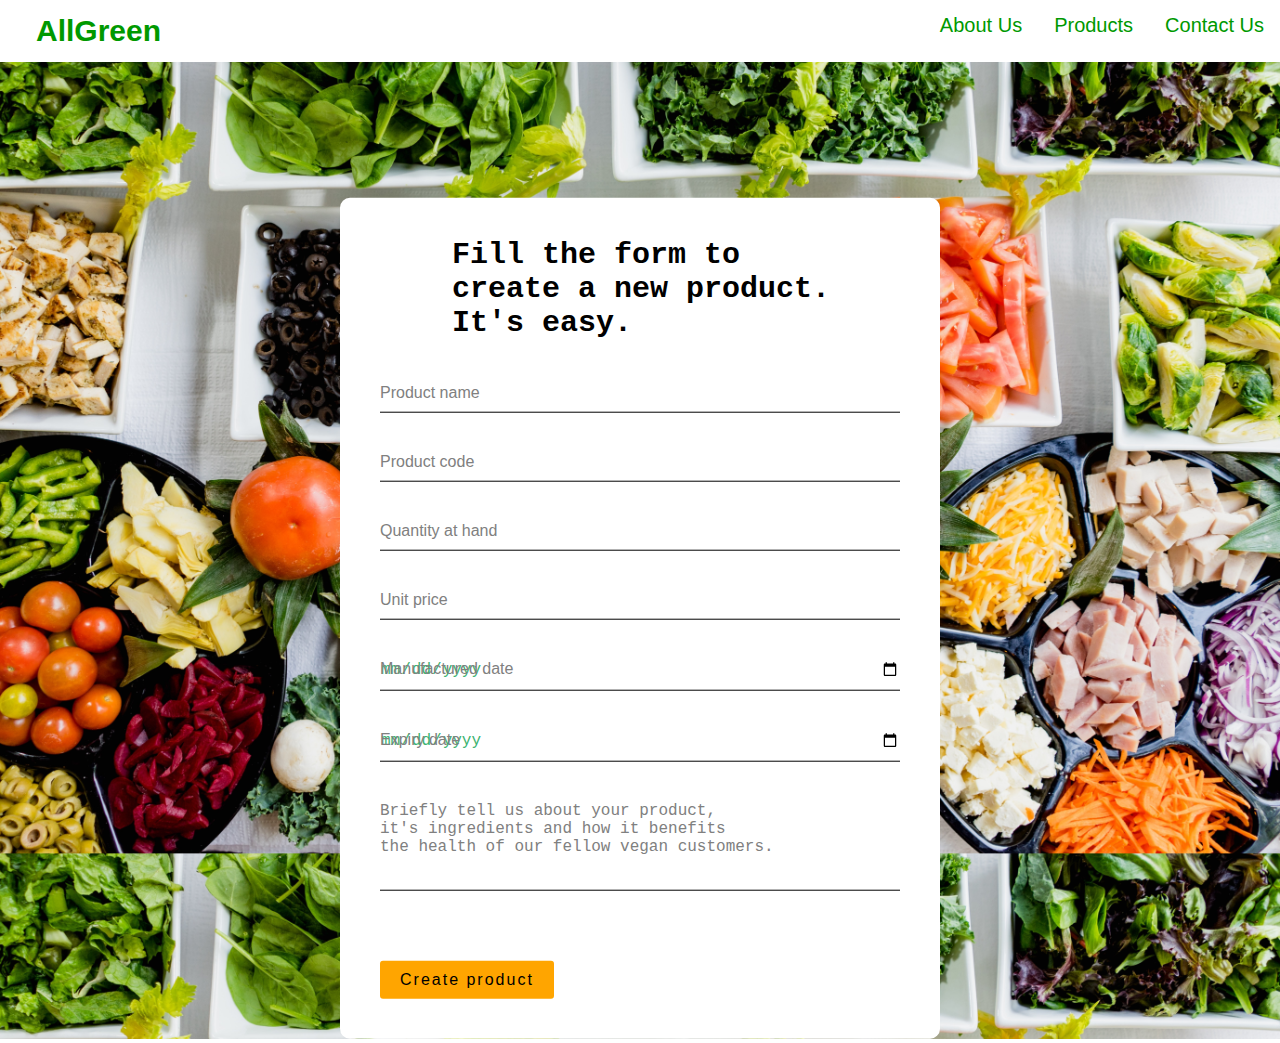
<file: assets/createproduct.html>
<!DOCTYPE html>
<html lang="en">
<head>
    <meta charset="UTF-8">
    <meta http-equiv="X-UA-Compatible" content="IE=edge">
    <meta name="viewport" content="width=device-width, initial-scale=1.0">
    <title>Create product</title>
    <link rel="stylesheet" href="../style/stylecreate.css">

</head>

<body>

  <div class="navbar">
    <a href="../index.html" id="me">AllGreen</a>
    <a href="#">Contact Us</a>
    <div class="dropdown">
      <button class="dropbtn">Products
        <i class="fa fa-caret-down"></i>
      </button>
      <div class="dropdown-content">
        <a href="createproduct.html">Create Product</a>
        <a href="productlist.html">Product List</a>
        <a href="#">Product Info</a>
      </div>
    </div>
    <a href="#">About Us</a>
  </div>

   <div class="form-box">
  <h2>
    <pre>
    Fill the form to 
    create a new product.
    It's easy.
    </pre>
  </h2>
  <form>
    <div class="user-box">
      <input type="text" name="" required="">
      <label>Product name</label>
    </div>
    <div class="user-box">
      <input type="text" name="" required="">
      <label>Product code</label>
    </div>
    <div class="user-box">
      <input type="number" name="" required="">
      <label>Quantity at hand</label>
    </div>
    <div class="user-box">
        <input type="text" name="" required="">
        <label>Unit price</label>
      </div>
      <div class="user-box">
        <input type="date" name="" required="">
        <label>Manufactured date</label>
      </div>
      <div class="user-box">
        <input type="date" name="" required="">
        <label>Expiry date</label>
      </div>
    <div class="brief">
      <input type="text" name="" required="">
      <label>
<pre>
Briefly tell us about your product, 
it's ingredients and how it benefits 
the health of our fellow vegan customers.
        </pre>
      </label>
    </div>
    <a href="productlist.html">
      <span></span>
      <span></span>
      <span></span>
      <span></span>
      Create product
    </a>
  </form>
</div> 
  </div>

</body>
</html>
</file>
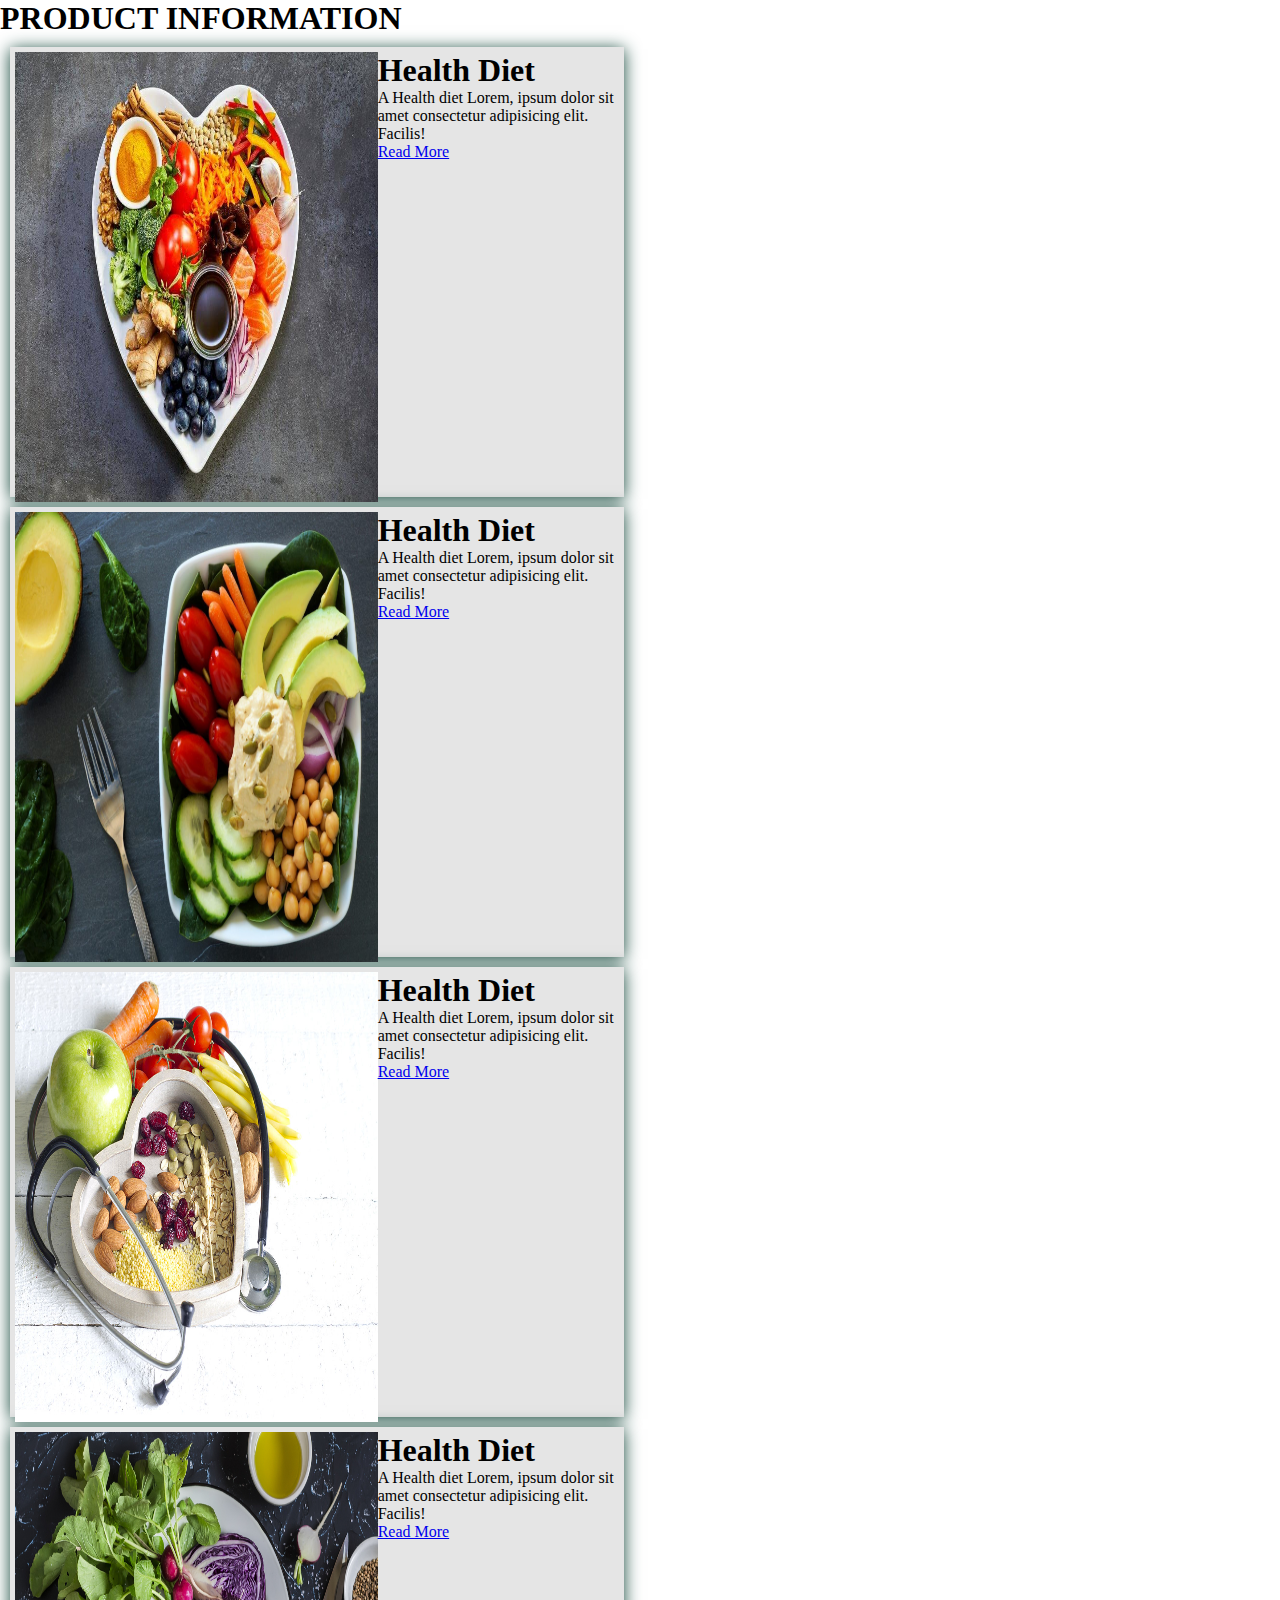
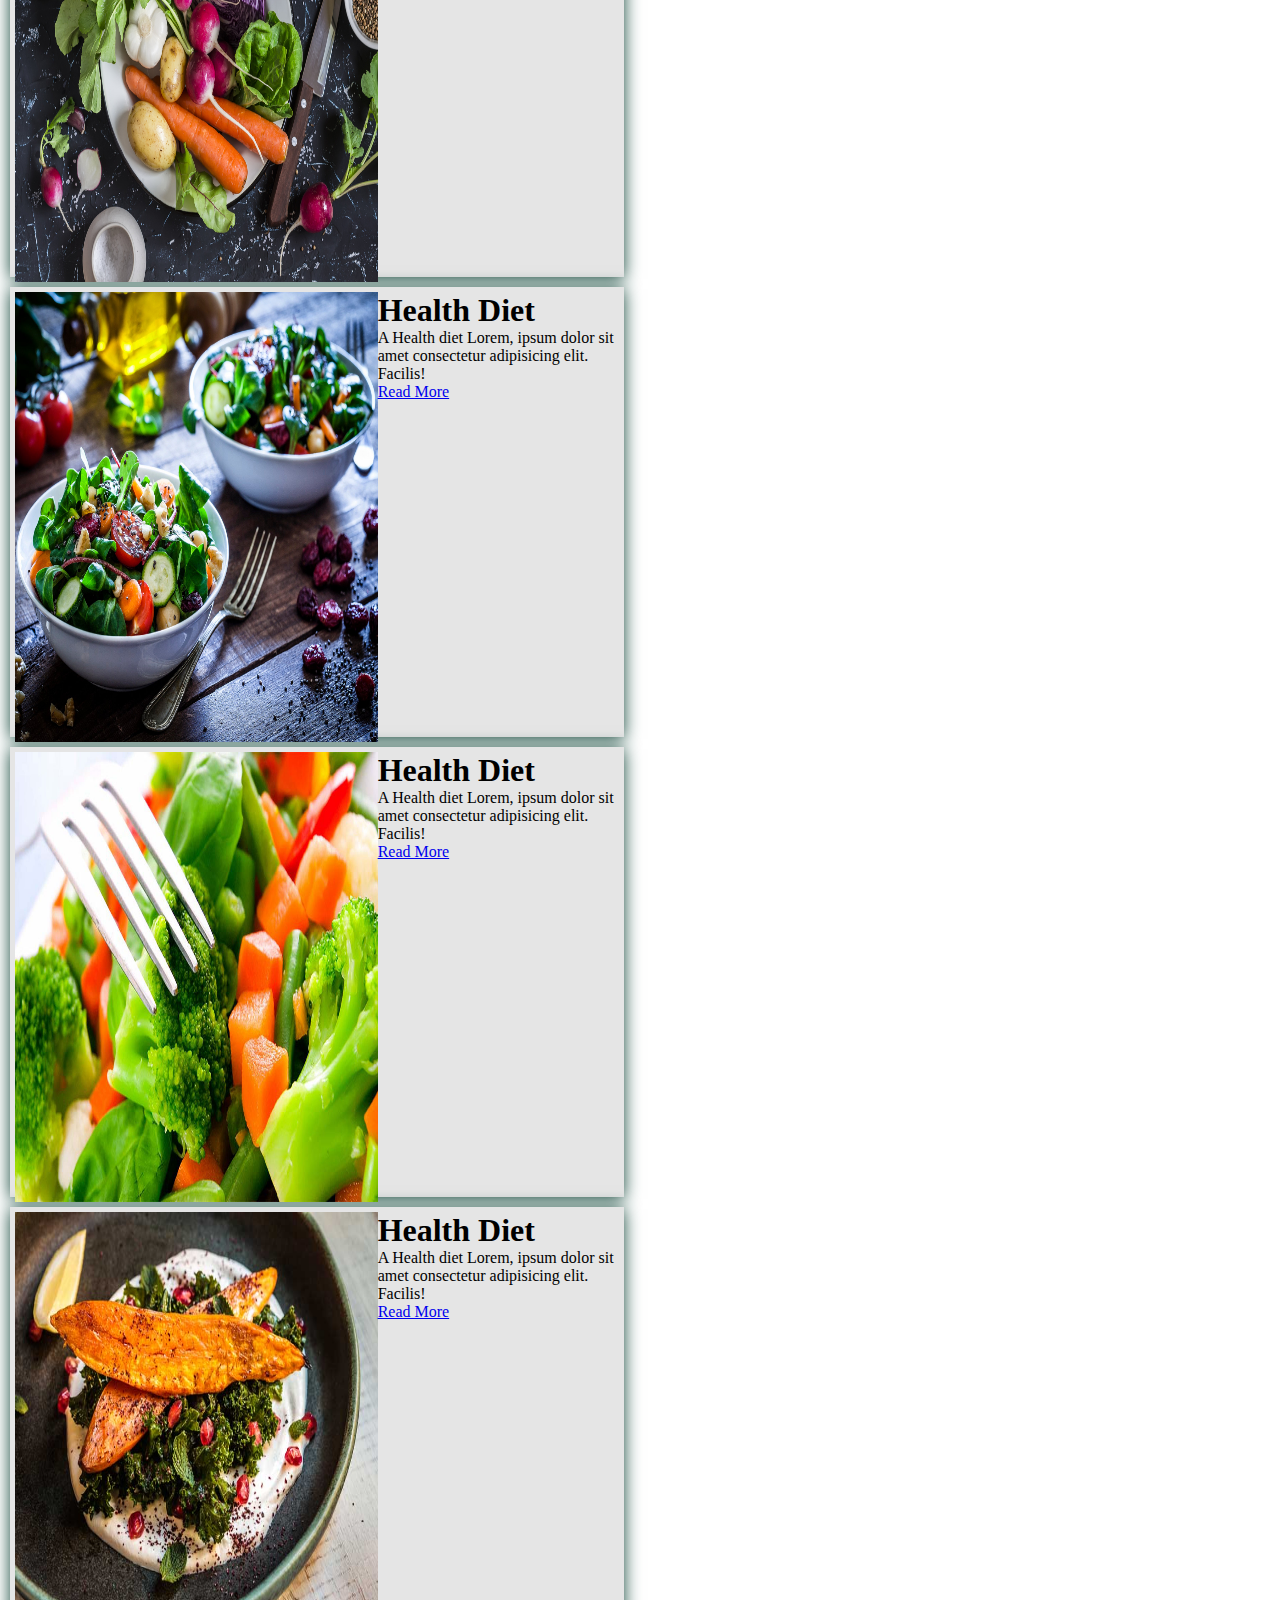
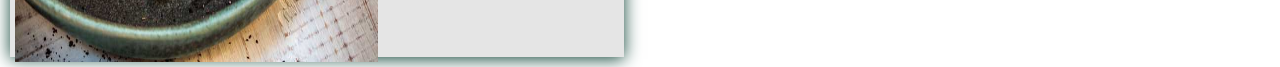
<file: assets/productinfo.html>
<!DOCTYPE html>
<html lang="en">
  <head>
    <meta charset="UTF-8" />
    <meta http-equiv="X-UA-Compatible" content="IE=edge" />
    <meta name="viewport" content="width=device-width, initial-scale=1.0" />
    <link rel="stylesheet" href="/style/styleinfo.css" />
    <title>Document</title>
  </head>
  <body>
    <!-- <button id="product-info">product information</button> -->
    
    <!-- <dialog id="List-of-Elements"> -->
    <form >
      <h1>PRODUCT INFORMATION</h1>

      
      <div class="cardcontent">
        <img src="/images/diet 1.jpg" class="blogPicture"/>
        <div class="products">
            <h1>Health Diet</h1>
            <p>A Health diet Lorem, ipsum dolor sit amet consectetur adipisicing elit. Facilis! </p>
                <a href="./Nav/more.html"> Read More</a>
            </div>
        </div>
        <div class="cardcontent">
            <img src="/images/diet 2.jpg" class="blogPicture"/>
            <div class="products">
                <h1>Health Diet</h1>
                <p>A Health diet Lorem, ipsum dolor sit amet consectetur adipisicing elit. Facilis! </p>
                    <a href="./Nav/more2.html"> Read More</a>
                </div>
            </div>
            <div class="cardcontent">
              <img src="/images/diet 3.jpg" class="blogPicture"/>
              <div class="products">
                  <h1>Health Diet</h1>
                  <p>A Health diet Lorem, ipsum dolor sit amet consectetur adipisicing elit. Facilis! </p>
                      <a href="./Nav/more3.html"> Read More</a>
                  </div>
              </div>
              <div class="cardcontent">
                <img src="/images/diet 4.jpg" class="blogPicture"/>
                <div class="products">
                    <h1>Health Diet</h1>
                    <p>A Health diet Lorem, ipsum dolor sit amet consectetur adipisicing elit. Facilis! </p>
                        <a href="./Nav/more4.html"> Read More</a>
                    </div>
                </div>
                <div class="cardcontent">
                  <img src="/images/diet 5.jpg" class="blogPicture"/>
                  <div class="products">
                      <h1>Health Diet</h1>
                      <p>A Health diet Lorem, ipsum dolor sit amet consectetur adipisicing elit. Facilis! </p>
                          <a href="./Nav/more5.html"> Read More</a>
                      </div>
                  </div>
                  <div class="cardcontent">
                    <img src="/images/diet 6.jpg" class="blogPicture"/>
                    <div class="products">
                        <h1>Health Diet</h1>
                        <p>A Health diet Lorem, ipsum dolor sit amet consectetur adipisicing elit. Facilis! </p>
                            <a href="./Nav/more6.html"> Read More</a>
                        </div>
                    </div>
                    <div class="cardcontent">
                      <img src="/images/diet 7.jpg" class="blogPicture"/>
                      <div class="products">
                          <h1>Health Diet</h1>
                          <p>A Health diet Lorem, ipsum dolor sit amet consectetur adipisicing elit. Facilis! </p>
                              <a href="./Nav/more7.html"> Read More</a>
                          </div>
                      </div>
    </form>
<!-- </dialog> -->




    <!-- <script type="text/javascript" src="./productinfo.js"></script>
    <script
      type="module"
      src="https://unpkg.com/ionicons@5.5.2/dist/ionicons/ionicons.esm.js"
    ></script>
    <script
      nomodule
      src="https://unpkg.com/ionicons@5.5.2/dist/ionicons/ionicons.js"
    ></script> -->
  </body>
</html>
</file>
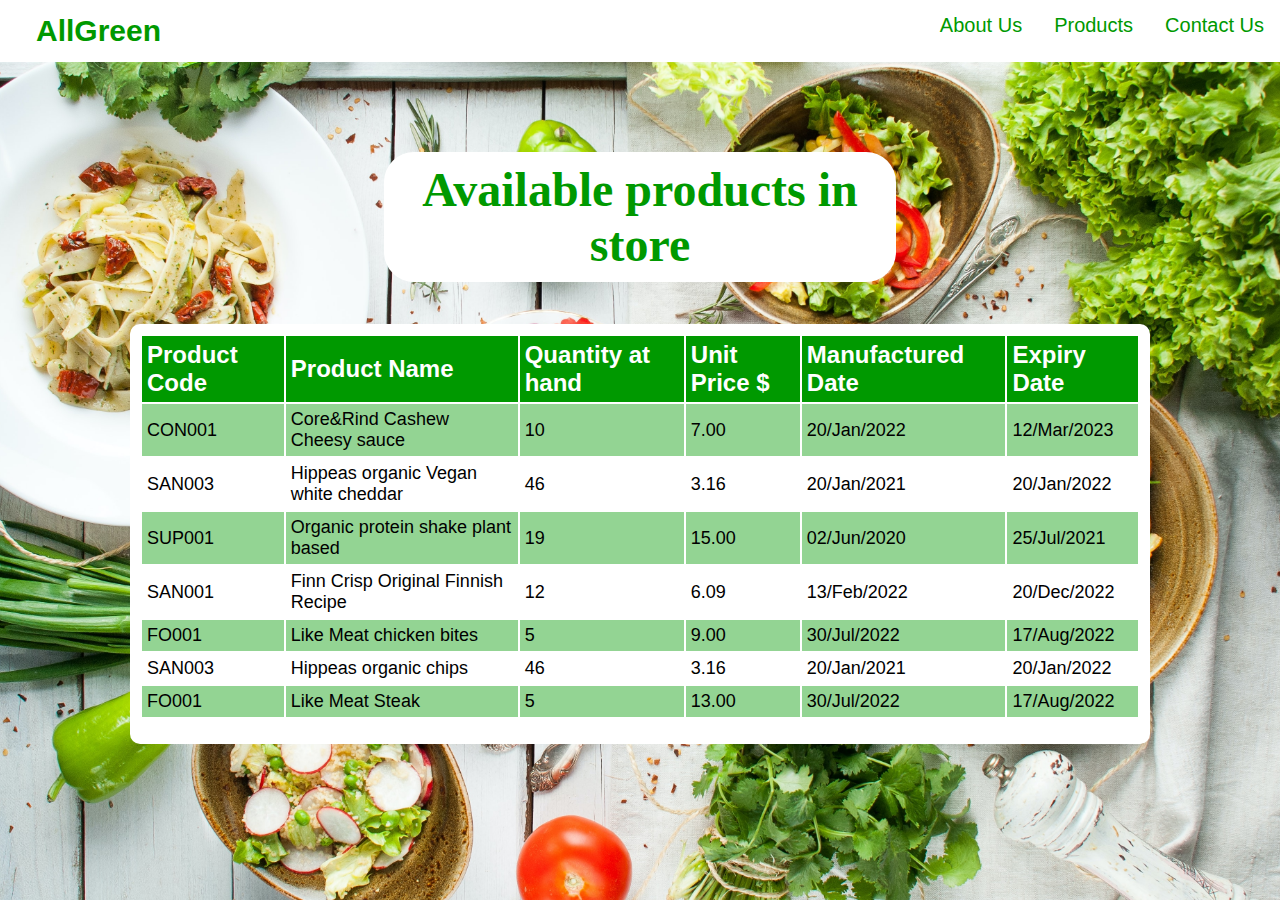
<file: assets/productlist.html>
<!DOCTYPE html>
<html lang="en">
<head>
    <meta charset="UTF-8">
    <meta http-equiv="X-UA-Compatible" content="IE=edge">
    <meta name="viewport" content="width=device-width, initial-scale=1.0">
    <title>Our Products</title>
    <link rel="stylesheet" href="../style/stylelist.css">    

</head>
<body>
    
    <div class="navbar">
        <a href="../index.html" id="me">AllGreen</a>
        <a href="#">Contact Us</a>
        <div class="dropdown">
          <button class="dropbtn">Products
            <i class="fa fa-caret-down"></i>
          </button>
          <div class="dropdown-content">
            <a href="createproduct.html">Create Product</a>
            <a href="productlist.html">Product List</a>
            <a href="#">Product Info</a>
          </div>
        </div>
        <a href="#">About Us</a>
      </div>
      
      <div class="new">
        <h1>Available products in store</h1>
        
      </div>

      <div class="table">

        <table>
            <tr>
              <th>Product Code</th>
              <th>Product Name</th>
              <th>Quantity at hand</th>
              <th>Unit Price $</th>
              <th>Manufactured Date</th>
              <th>Expiry Date</th>
            </tr>
            <tr>
              <td>CON001</td>
              <td>Core&Rind Cashew Cheesy sauce</td>
              <td>10</td>
              <td>7.00</td>
              <td>20/Jan/2022</td>
              <td>12/Mar/2023</td>
            </tr>
            <tr>
              <td>SAN003</td>
              <td>Hippeas organic Vegan white cheddar</td>
              <td>46</td>
              <td>3.16</td>
              <td>20/Jan/2021</td>
              <td>20/Jan/2022</td>
            </tr>
            <tr>
              <td>SUP001</td>
              <td>Organic protein shake plant based</td>
              <td>19</td>
              <td>15.00</td>
              <td>02/Jun/2020</td>
              <td>25/Jul/2021</td>
            </tr>
            <tr>
              <td>SAN001</td>
              <td>Finn Crisp Original Finnish Recipe</td>
              <td>12</td>
              <td>6.09</td>
              <td>13/Feb/2022</td>
              <td>20/Dec/2022</td>
            </tr>
            <tr>
              <td>FO001</td>
              <td>Like Meat chicken bites</td>
              <td>5</td>
              <td>9.00</td>
              <td>30/Jul/2022</td>
              <td>17/Aug/2022</td>
            </tr>
            <tr>
                <td>SAN003</td>
                <td>Hippeas organic chips</td>
                <td>46</td>
                <td>3.16</td>
                <td>20/Jan/2021</td>
                <td>20/Jan/2022</td>
              </tr>
              <tr>
                <td>FO001</td>
                <td>Like Meat Steak </td>
                <td>5</td>
                <td>13.00</td>
                <td>30/Jul/2022</td>
                <td>17/Aug/2022</td>
              </tr>
          </table>

      </div>

</body>
</html>
</file>
<file: style/stylecreate.css>
body {
    margin:0;
    padding:0;
    font-family: sans-serif;
    background-image: url(../images/formbackground.jpg);
    background-size: cover;
  }
  
  * {
      padding: 0;
      margin: 0;
      }
  
      .navbar {
      overflow: hidden;
      background-color: #fff;
      font-family: Arial, Helvetica, sans-serif;
  }
  
  .navbar a {
      float: right;
      font-size: 20px;
      color: #090;
      text-align: center;
      padding: 14px 16px;
      text-decoration: none;
  }
  #me {
    float: left;
    margin-left: 20px;
    font-size: 30px;
    font-weight: bold;
    font-family: Arial, Helvetica, sans-serif;
  }
  
  .dropdown {
      float: right;
      overflow: hidden;
  }
  
  .dropdown .dropbtn {
      font-size: 20px;    
      border: none;
      outline: none;
      color: #090;
      padding: 14px 16px;
      background-color: inherit;
      font-family: inherit;
      margin: 0;
  }
  
  .navbar a:hover, .dropdown:hover .dropbtn {
      background-color: #fff;
      color: #090;
  }
  
  .dropdown-content {
      display: none;
      position: absolute;
      background-color: #fff;
      color: #090;
      box-shadow: 0px 8px 16px 0px rgba(0,0,0,0.2);
      z-index: 1;
  }
  
  .dropdown-content a {
      float: none;
      color: #090;
      padding: 12px 16px;
      text-decoration: none;
      display: block;
      text-align: left;
  }
  
  .dropdown-content a:hover {
      background-color: #090;
      color: #fff;
  }
  
  .dropdown:hover .dropdown-content {
      display: block;
  }
  
  .form-box {
    position: absolute;
    top: 50%;
    left: 50%;
    width: 600px;
    padding: 40px;
    transform: translate(-50%, -30%);
    background: #fff;
    box-sizing: border-box;
    border-radius: 10px;
  }
  
  .form-box h2 {
    margin: 0 0 0px;
    padding: 0;
    color: black;
    text-align: relarive;
    font-size: 30px;
  }
  
  .form-box .user-box {
    position: relative;
  }
  
  .form-box .user-box input {
    width: 100%;
    padding: 10px 0;
    font-size: 16px;
    color: black;
    margin-bottom: 30px;
    border: none;
    border-bottom: 1px solid black;
    outline: none;
    background: transparent;
  }
  
  .form-box .user-box input {
    width: 100%;
    padding: 10px 0;
    font-size: 16px;
    color: #3CB371;
    margin-bottom: 30px;
    border: none;
    border-bottom: 1px solid black;
    outline: none;
    background: transparent;
  }
  .form-box .user-box label {
    position: absolute;
    top:0;
    left: 0;
    padding: 10px 0;
    font-size: 16px;
    color: grey;
    pointer-events: none;
    transition: .5s;
  }
  
  .form-box .user-box input:focus ~ label,
  .form-box .user-box input:valid ~ label {
    top: -20px;
    left: 0;
    color: black;
    font-size: 16px ; 
  }
  
  .form-box .brief {
    position: relative;
  }
  
  .form-box .brief input {
    width: 100%;
    padding: 10px 0;
    font-size: 16px;
    color: black;
    margin-bottom: 30px;
    border: none;
    border-bottom: 1px solid black;
    outline: none;
    background: transparent;
  }
  
  .form-box .brief input {
    width: 100%;
    padding: 10px 0;
    font-size: 16px;
    color: #000;
    margin-top: 60px;
    border: none;
    border-bottom: 1px solid black;
    outline: none;
    background: transparent;
  }
  .form-box .brief label {
    position: absolute;
    top:0;
    left: 0;
    padding: 10px 0;
    font-size: 16px;
    color: grey;
    pointer-events: none;
    transition: .5s;
  }
  
  .form-box .brief input:focus ~ label,
  .form-box .brief input:valid ~ label {
    top: -20px;
    left: 0;
    color: black;
    font-size: 12px;
  }
  
  
  .form-box form a {
    position: relative;
    display: inline-block;
    padding: 10px 20px;
    color: black;
    font-family: sans-serif;
    font-size: 16px;
    text-decoration: none;
    border-radius: 3px;
    margin-top: 40px;
    letter-spacing: 2px;
    background: orange;
  }
  
  
  .form-box a span {
    position: absolute;
    display: block;
  }
</file>
<file: style/styleinfo.css>
* {
  margin: 0px;
  padding: 0px;
}
.cardcontent {
  width: 48%;
  height: 50vh;
  display: flex;
  margin-top: 0px;
  background-color: #e5e5e5;
  box-shadow: 0px 2px 16px rgb(18, 70, 57);
  padding: 5px;
  box-sizing: border-box;
  margin: 10px;
}
.cardcontent img {
  width: 60%;
  height: 50vh;
  display: flex;
}
.product {
  margin-left: 1px;
  width: 35%;
}
.product p {
  margin: 50px;
  font-size: 15px;
  font-family: Arial, Helvetica, sans-serif;
}
.lorem {
  padding: 0px;
  margin: 0px;
}
</file>
<file: style/stylelist.css>
html{
    background: url(../images/Listbackground.jpg) no-repeat center fixed;
    background-size: cover;
}

* {
padding: 0;
margin: 0;
}

.navbar {
overflow: hidden;
background-color: #fff;
font-family: Arial, Helvetica, sans-serif;
}

.navbar a {
float: right;
font-size: 20px;
color: #090;
text-align: center;
padding: 14px 16px;
text-decoration: none;
}
#me {
float: left;
margin-left: 20px;
font-size: 30px;
font-weight: bold;
font-family: Arial, Helvetica, sans-serif;
}

.dropdown {
float: right;
overflow: hidden;
}

.dropdown .dropbtn {
font-size: 20px;    
border: none;
outline: none;
color: #090;
padding: 14px 16px;
background-color: inherit;
font-family: inherit;
margin: 0;
}

.navbar a:hover, .dropdown:hover .dropbtn {
background-color: #fff;
color: #090;
}

.dropdown-content {
display: none;
position: absolute;
background-color: #fff;
color: #090;
box-shadow: 0px 8px 16px 0px rgba(0,0,0,0.2);
z-index: 1;
}

.dropdown-content a {
float: none;
color: #090;
padding: 12px 16px;
text-decoration: none;
display: block;
text-align: left;
}

.dropdown-content a:hover {
background-color: #090;
color: #fff;
}

.dropdown:hover .dropdown-content {
display: block;
}


.table {
position: absolute;
top: 50%;
left: 50%;
width: 1000px;
height: 400px;
padding: 10px;
transform: translate(-50%, -30%);
background: #fff;
border-radius: 10px;
font-family: sans-serif;


}

th {
border: 0px solid #000;
text-align: left;
padding: 5px 5px;
font-size: x-large;
background-color: #090;
color: #fff;
}

td{
border: 0px solid #000;
text-align: left;
padding: 5px 5px;
font-size: large;
}

tr:nth-child(even) {
background-color: rgba(0, 153, 0, 0.425);
}

h1{
margin-top: 90px;
margin-left: 30%;
margin-right: 30%;
border-radius: 30px;
padding: 10px 10px;
font-family: heebo;
font-weight: bold;
font-size: xxx-large;
text-align: center;
background-color: #fff;
color: #090;
}
</file>
